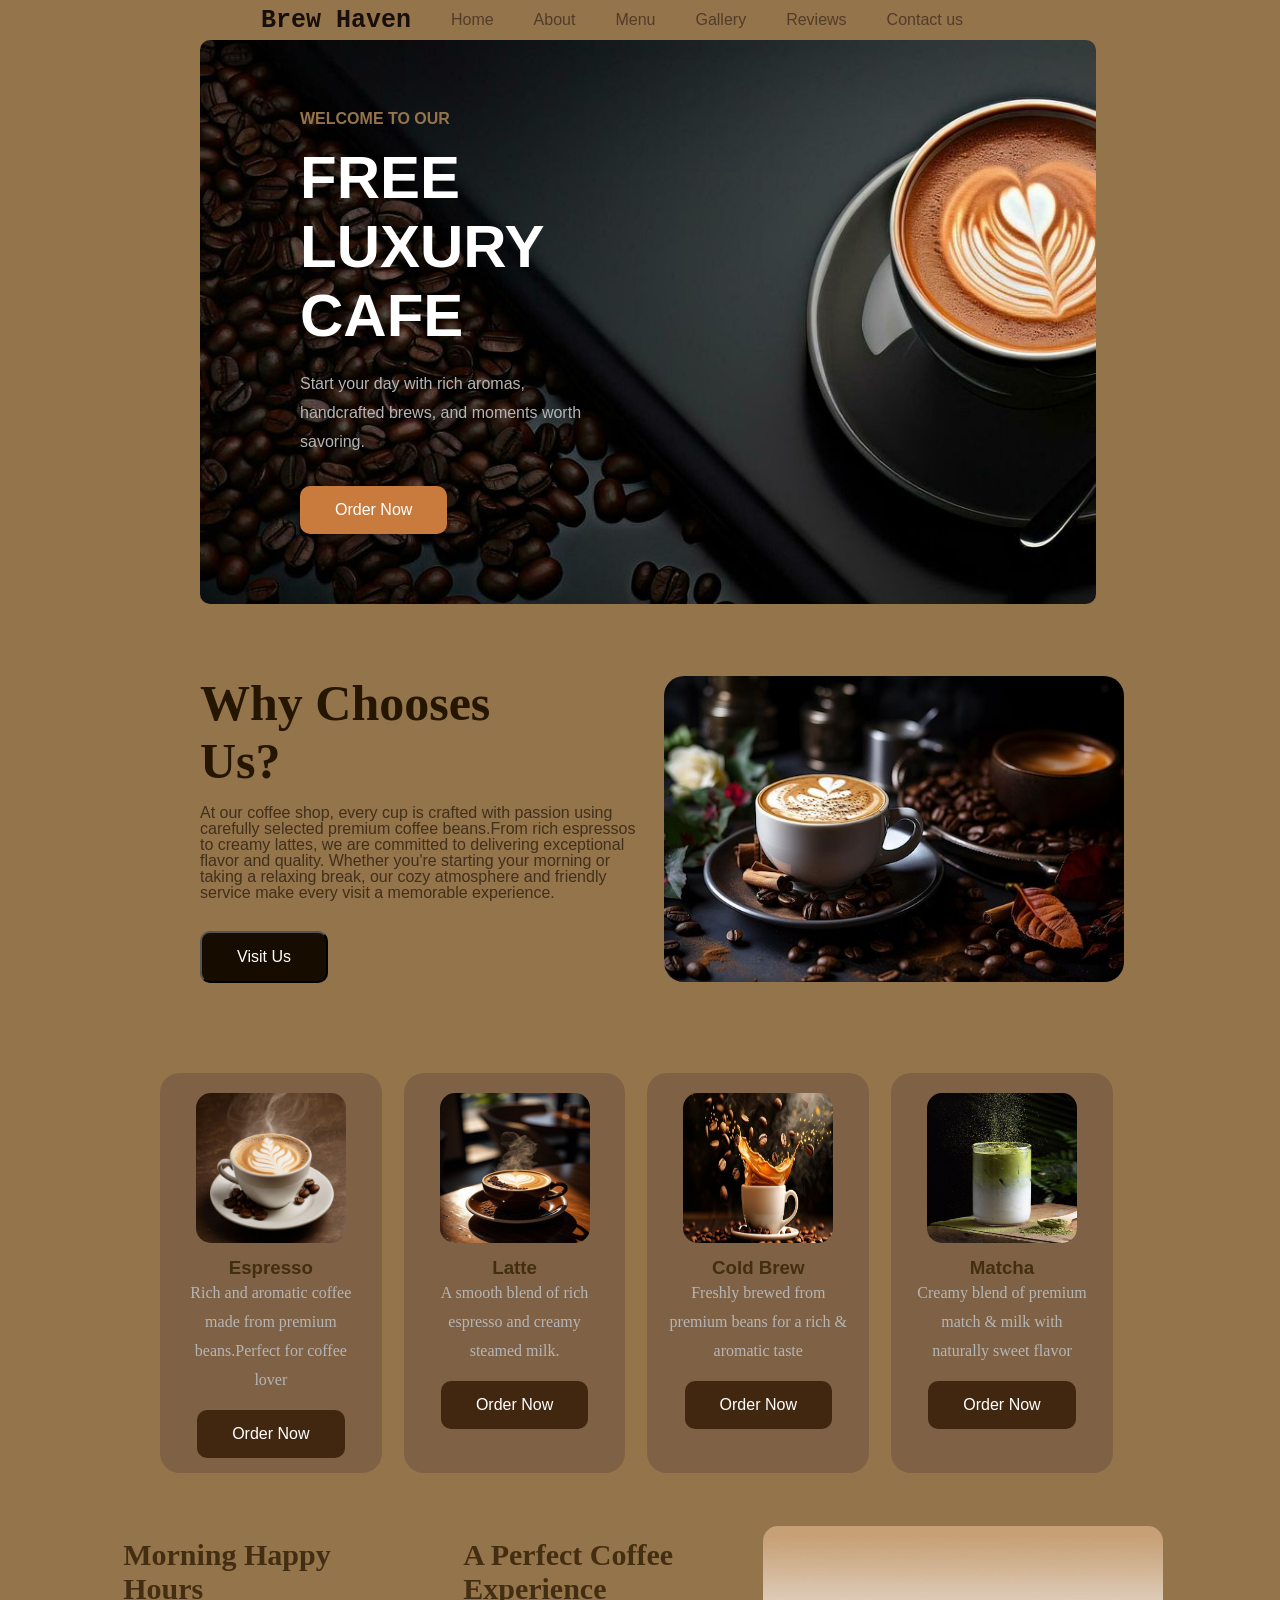
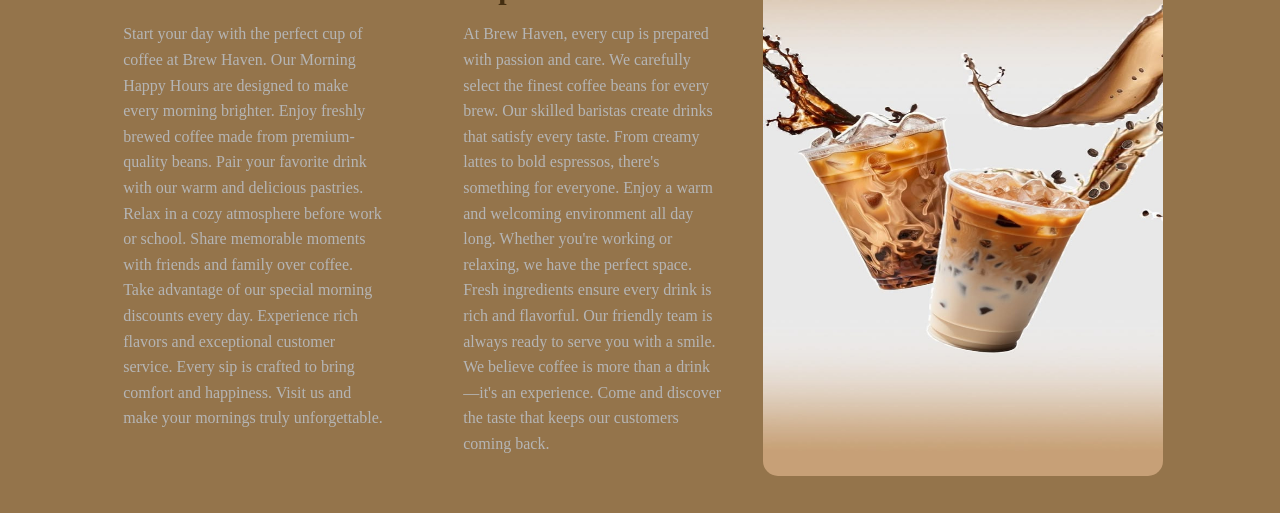
<file: index.html>
<!DOCTYPE html>
<html lang="en">

<head>
    <meta charset="UTF-8">
    <meta name="viewport" content="width=device-width, initial-scale=1.0">
    <title>Coffee Shop</title>
    <link rel="stylesheet" href="coffee.css">
</head>

<body>
    <nav>
        <div class="logo">
            Brew Haven
        </div>

        <a href="#home">Home</a>
        <a href="#why">About</a>
        <a href="#menu">Menu</a>
        <a href="#Gallery">Gallery</a>
        <a href="#Reviews">Reviews</a>
        <a href="#contact">Contact us</a>
    </nav>
    <section class="hero">

        <div class="left">
            <h4 id="home">WELCOME TO OUR</h4>
            <h2>FREE LUXURY <br> CAFE</h2>

            <p>
                Start your day with rich aromas, handcrafted brews, and moments worth savoring.
            </p>

            <button>Order Now</button>
        </div>


    </section>
    <section class="section-2">
        <div class="left-2">
            <h2 id="why">Why Chooses <br> Us?</h2>

            <p>
                At our coffee shop, every cup is crafted with passion using carefully selected premium coffee beans.From
                rich espressos to creamy lattes, we are committed to delivering exceptional flavor and quality. Whether
                you're starting your morning or taking a relaxing break, our cozy atmosphere and friendly service make
                every visit a memorable experience.
            </p>

            <button>Visit Us</button>
        </div>
        <div class="right">
            <img src="coffee2.jpg" alt="">
        </div>
    </section>
    <section class="menu" id="menu">

        <div class="cards">

            <div class="card">
                <img src="espresso.jpg" alt="">
                <h3>Espresso</h3>
                <p>Rich and aromatic coffee made from premium beans.Perfect for coffee lover</p>
                <button>Order Now</button>
            </div>

            <div class="card">
                <img src="latte.jpg" alt="">
                <h3>Latte</h3>
                <p>A smooth blend of rich espresso and creamy steamed milk.</p>

                <button>Order Now</button>
            </div>

            <div class="card">
                <img src="coffee wallpaper.jpg" alt="">
                <h3>Cold Brew</h3>
                <p>Freshly brewed from premium beans for a rich & aromatic taste</p>

                <button>Order Now</button>
            </div>

            <div class="card" id="Gallery">
                <img src="matcha.jpg" alt="">
                <h3>Matcha</h3>
                <p>Creamy blend of premium match & milk with naturally sweet flavor</p>

                <button>Order Now</button>

            </div>

        </div>

    </section>
    <section class="review" id="Reviews">
        <div class="rev">
            <h3>Morning Happy Hours</h3>

            <p>Start your day with the perfect cup of coffee at Brew Haven.
                Our Morning Happy Hours are designed to make every morning brighter.
                Enjoy freshly brewed coffee made from premium-quality beans.
                Pair your favorite drink with our warm and delicious pastries.
                Relax in a cozy atmosphere before work or school.
                Share memorable moments with friends and family over coffee.
                Take advantage of our special morning discounts every day.
                Experience rich flavors and exceptional customer service.
                Every sip is crafted to bring comfort and happiness.
                Visit us and make your mornings truly unforgettable.</p>
        </div>
        <div class="rev" id="contact">
            <h3>A Perfect Coffee Experience</h3>

            <p>At Brew Haven, every cup is prepared with passion and care.
                We carefully select the finest coffee beans for every brew.
                Our skilled baristas create drinks that satisfy every taste.
                From creamy lattes to bold espressos, there's something for everyone.
                Enjoy a warm and welcoming environment all day long.
                Whether you're working or relaxing, we have the perfect space.
                Fresh ingredients ensure every drink is rich and flavorful.
                Our friendly team is always ready to serve you with a smile.
                We believe coffee is more than a drink—it's an experience.
                Come and discover the taste that keeps our customers coming back.</p>
        </div>
        <div class="coffee">
            <img src="coffee.jpg" alt="">
        </div>
    </section>
</body>
</file>
<file: coffee.css>
* {
    margin: 0;
    padding: 0;
    box-sizing: border-box;
}

body {
    background: rgb(148, 116, 75);
    color: white;
    font-family: 'Lucida Sans', 'Lucida Sans Regular', 'Lucida Grande', 'Lucida Sans Unicode', Geneva, Verdana, sans-serif;
}

.logo {
    font-size: 25px;
    font-weight: bold;
    color: #180e0c;
    font-family: monospace;
}

nav {
    display: flex;
    align-items: center;
    justify-content: center;
    gap: 40px;
    margin: 0 100px;
    padding: 20px;
    width: 80%;
    height: 10px;
    color: white;
    font-family: 'Trebuchet MS', 'Lucida Sans Unicode', 'Lucida Grande', 'Lucida Sans', Arial, sans-serif;
    font-weight: 500;
}

a:link {
    color: #523c29;
    background-color: transparent;
    text-decoration: none;
}

a:visited {
    color: rgb(58, 41, 18);
    background-color: transparent;
    text-decoration: underline;
}

a:hover {
    color: #c87b3c;
    background-color: transparent;
    text-decoration: underline;
}

a:active {
    color: rgb(53, 38, 19);
    background-color: transparent;
    text-decoration: none;
}

.hero {
    width: 70%;
    height: 40%;
    display: flex;
    justify-content: space-between;
    align-items: center;
    padding: 70px 100px;
    margin: 0px 200px;
}

.left {
    width: 45%;
}

.left h4 {
    color: rgb(148, 116, 75);
    ;
    margin-bottom: 15px;
}

.left h2 {
    font-size: 60px;
    margin-bottom: 20px;
}

.left p {
    color: #b5b5b5;
    line-height: 1.8;
    margin-bottom: 30px;
}

.left button {
    background: #c87b3c;
    color: white;
    border: none;
    padding: 15px 35px;
    font-size: 16px;
    cursor: pointer;
    border-radius: 10px;
}

.right {
    margin: auto;
    width: 25%;
    display: flex;
    justify-content: center;
}

.hero {
    background-image: url(coffeee.jpg);
    background-size: cover;
    border-radius: 10px;
}

.section-2 {
    width: 70%;
    height: 40%;
    display: flex;
    flex-direction: row;
    gap: 70px;
    justify-content: space-around;
    /* align-items: center; */
    padding: 70px 100px;
    margin: 0px 100px;
}

.left-2 {
    text-align: left;
    /* display: flex;
    flex: 1; */
}

/* .left-2 p {
    line-height: 1.8;
} */

.right img {
    width: 460px;
    margin-left: 170px;
    border-radius: 20px;
}

.left-2 h2 {
    font-size: 50px;
    color: rgb(37, 22, 2);
    margin-bottom: 15px;
    font-family: 'Times New Roman', Times, serif;
}

.left-2 p {
    font-family: 'Gill Sans', 'Gill Sans MT', Calibri, 'Trebuchet MS', sans-serif;
    color: rgb(65, 48, 27);
    line-height: 1;
    margin-bottom: 30px;
}

.left-2 button {
    background: rgb(22, 12, 0);
    color: white;
    padding: 15px 35px;
    font-size: 16px;
    cursor: pointer;
    border-radius: 10px;
}

.cards {
    display: flex;
    justify-content: center;
    gap: 2px;
    margin: 20px 150px;
    width: 76%;
}

.card {
    margin: 0px 10px;
    height: 400px;
    background-color: #775b44af;
    width: 300px;
    text-align: center;
    padding: 20px;
    border-radius: 20px;
}

.cards img {
    width: 150px;
    height: 150px;
    border-radius: 15px;
}

.cards h3 {
    margin-top: 10px;
    color: rgb(68, 46, 17);
    font-family: Arial, Helvetica, sans-serif;
}

.cards p {
    color: #b5b5b5;
    line-height: 1.8;
    margin-bottom: 15px;
    font-family: Cambria, Cochin, Georgia, Times, 'Times New Roman', serif;
}

.cards button {
    background: #422710;
    color: white;
    border: none;
    padding: 15px 35px;
    font-size: 16px;
    cursor: pointer;
    border-radius: 10px;
}

button:hover {
    color: #775b44;
}

.review {
    display: flex;
    justify-content: center;
    align-items: center;
    width: 88%;
    height: 600px;
    margin: 20px 60px;
    /* margin-right: 30px; */
}

.rev {
    width: 300px;
    height: 550px;
    border-radius: 15px;
    padding: 20px;
    margin: 20px;
    align-items: center;
}

.rev h3 {

    color: rgb(68, 46, 17);
    font-family: 'Times New Roman', Times, serif;
    font-size: 30px;
}

.rev p {
    margin-top: 15px;
    color: #b5b5b5;
    line-height: 1.6;
    font-family: serif;
}

.coffee img {
    width: 400px;
    height: 550px;
    border-radius: 15px;
    margin-bottom: 30px;
    margin-top: 50px;
}
</file>
